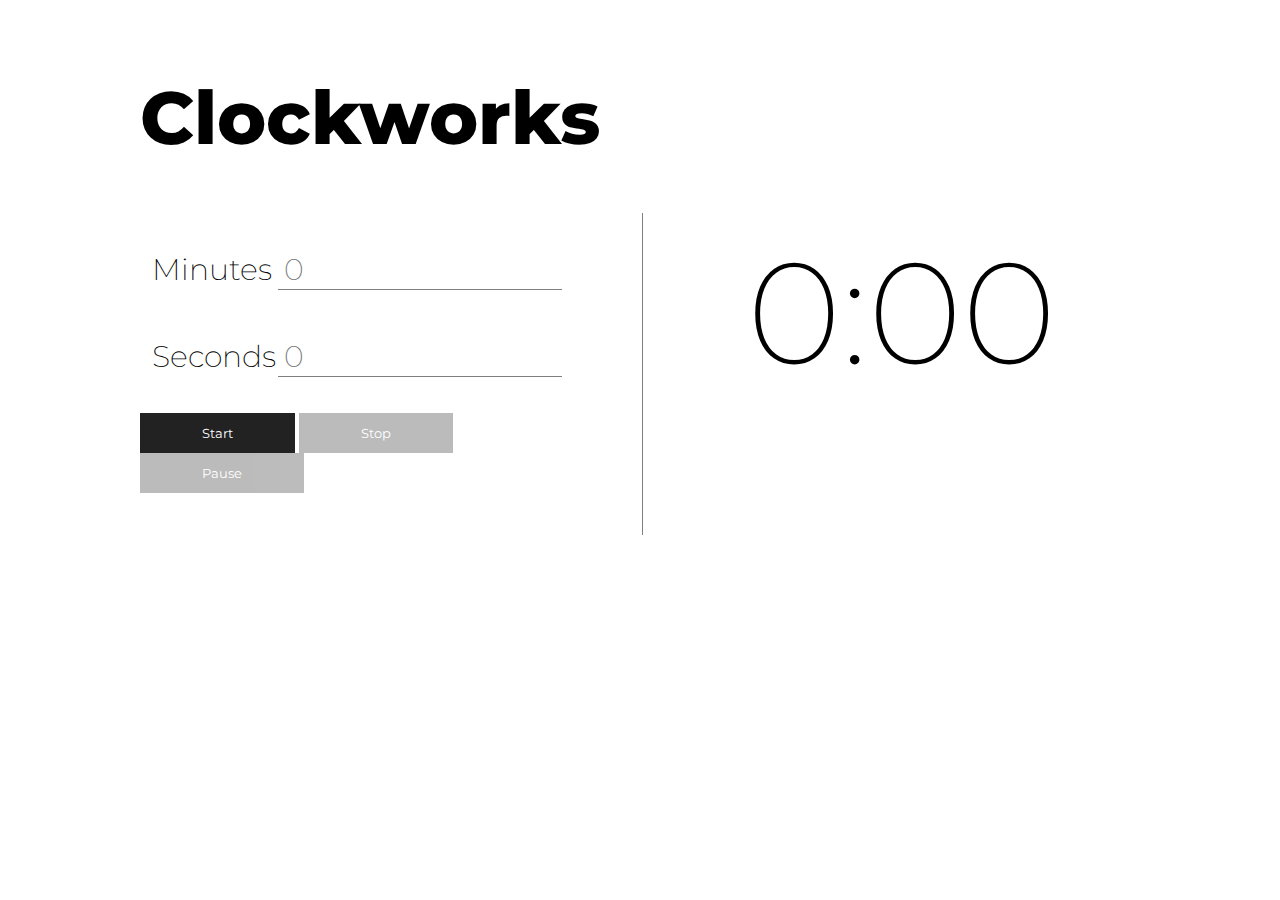
<file: Clock/index.html>
<!DOCTYPE html>
<html lang="en">
<head>
    <meta charset="UTF-8">
    <meta name="viewport" content="width=device-width, initial-scale=1.0">
    <title>Document</title>
    <link href="https://fonts.googleapis.com/css2?family=Montserrat:wght@200;400;800&display=swap" rel="stylesheet">
    <link rel="stylesheet" href="styles.css">
</head>
<body>

    <h1>Clockworks</h1>

    <section id="controls">
        
        <div class="input-group">
            <label for="minutes-input">Minutes</label>
            <input type="number" placeholder="0" id="minutes-input" max="300" min="0">
        </div>

        <div class="input-group">
            <label for="seconds-input">Seconds</label>
            <input type="number" placeholder="0" id="seconds-input" max="59" min="0" step="5">
        </div>

        <button type="button" id="start-button" onclick="startTimer();">Start</button>
        <button type="button" id="stop-button" onclick="stopTimer();" disabled>Stop</button>
        <button type="button" id="pause-button" onclick="pauseTimer();" disabled>Pause</button>

    </section>

    <h2><span id="minutes">0</span>:<span id="seconds">00</span></h2>
    

    <script src="https://code.jquery.com/jquery-3.5.1.min.js" integrity="sha256-9/aliU8dGd2tb6OSsuzixeV4y/faTqgFtohetphbbj0="
    crossorigin="anonymous"></script>
    <script src="scripts.js" type="text/javascript"></script>
</body>
</html>
</file>
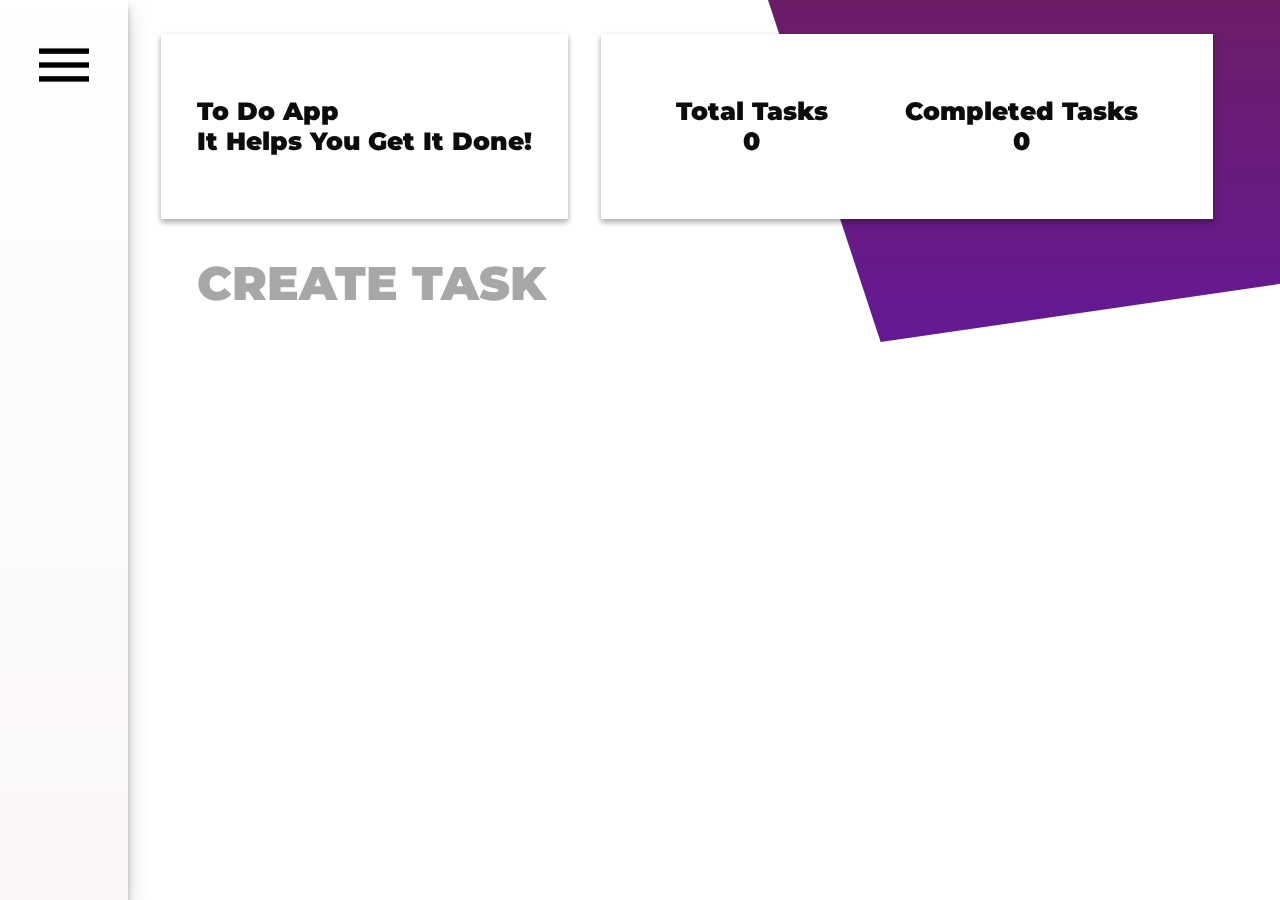
<file: Get it done/index.html>
<!DOCTYPE html>
<html lang="en">
    <head>
        <meta charset="UTF-8">
        <meta name="viewport" content="width=device-width, initial-scale=1.0">
        <title>Get It Done</title>
        <link rel="stylesheet" href="stylesheets/main.css">
        <link rel="icon" href="../Get it done/images/favicons/favicon-32x32.png">
        <link href="https://fonts.googleapis.com/css?family=Montserrat:500,700,900&display=swap" rel="stylesheet">
    </head>
    <body>

        <div id="menu-section">
            <input type="checkbox" id="menu">
            <aside id="menu-controller">
                <label for="menu" class="icon"></label>
            </aside>
            <div id="menu-dimmed-bg"></div>
            <div id="menu-content">
                <header>
                    <h4 class="bold">Get It Done</h4>
                    <label for="menu" class="icon"></label>
                </header>
                
                <section id="theme">
                    <h5 class="bold">
                        Theme:
                        <span id="light" class="current-theme" onclick="updateTheme('light');">Light</span>
                        <span id="dark" onclick="updateTheme('dark');">Dark</span>
                    </h5>
                </section>
                
                <section id="completed-tasks">
                    <h5 class="bold">Recently completed tasks</h5>
                    <ul id="completed-task-list">
                    </ul>
                </section>

                <h5 id="reset" class="bold" onclick="attemptReset();">Reset all</h5>
            </div>
        </div>

        <div id="main">
            <article id="headers" class="black">
                <header>
                    <h1>To Do App</h1>
                    <h2>It Helps You Get It Done!</h2>
                </header>
                <header>
                    <div>
                        <h3>Total Tasks</h3>
                        <h4 id="total">0</h4>
                    </div>
                    <div>
                        <h3>Completed Tasks</h3>
                        <h4 id="completed">0</h4>
                    </div>
                </header>

            </article>

            <article id="input-section" class="black">
                <input type="text" id="task-input" placeholder="Create Task">
                <label>Press Enter to create task!</label> 
            </article>

            <ul id="task-list" class="bold">
            </ul>

        </div>

        <dialog id="modal">
            <h2>This will reset all assosiated data <br> Are you sure you want to do that?</h2>
            <button class="black" onclick="reset(); closeModal();">Yes</button>
            <button class="black" onclick="closeModal();">No</button>
        </dialog>
        

        <script src="js/date_format.js" type="text/javascript"></script>
        <script src="js/storage.js" type="text/javascript"></script>
        <script src="js/tasks.js" type="text/javascript"></script>
        <script src="js/main.js" type="text/javascript"></script>
    </body>
</html>
</file>
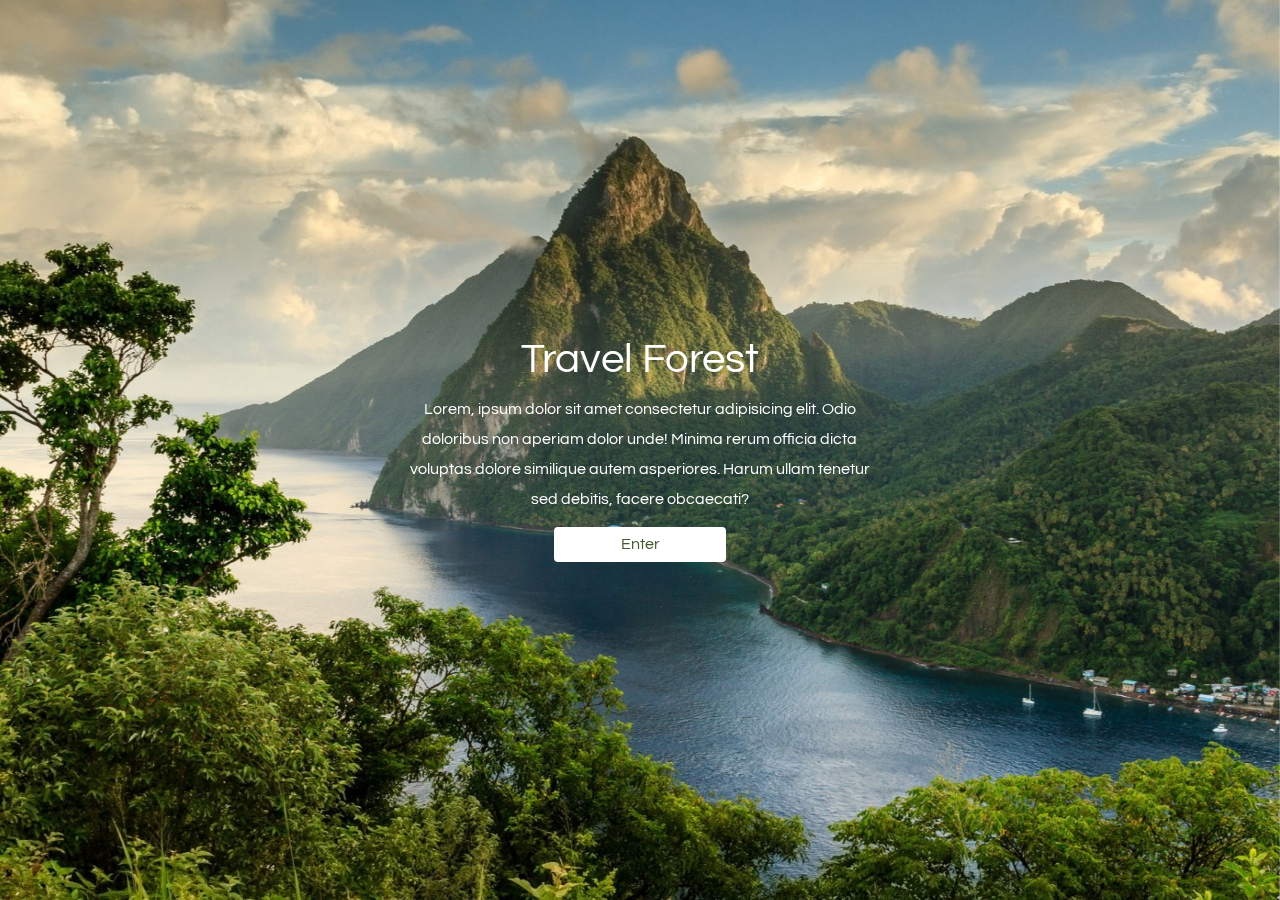
<file: Travel Forest/index.html>
<!DOCTYPE html>
<html lang="en">
<head>
    <meta charset="UTF-8">
    <meta name="viewport" content="width=device-width, initial-scale=1.0">
    <title>Travel Forest</title>
    <link href="https://fonts.googleapis.com/css2?family=Questrial&display=swap" rel="stylesheet">
    <link rel="stylesheet" href="stylesheets/main.css">
</head>
<body>
    

    <div id="bg"></div>

    <section id="landing">
        <h1>Travel Forest</h1>
        <p>Lorem, ipsum dolor sit amet consectetur adipisicing elit.
            Odio doloribus non aperiam dolor unde! Minima rerum 
            officia dicta voluptas dolore similique autem asperiores. 
            Harum ullam tenetur sed debitis, facere obcaecati?</p>
            <button type="button" name="button" onclick="enterSite();">Enter</button>
    </section>

    <div id="dimmed-bg"></div>
    <section id="full-site">

        <aside id="register-side-bar"> 
            <div id="empty-section"></div>
            <section id="visible-section">
                <span id="call-num"><i class="fas fa-phone">
                </i>1-300-600-9000</span>
                <h4 id="reg">Register</h4>
            </section>
            <section id="form-section">
                <h2>Register your account</h2>
                <form action="index.html" autocomplete="off" method="POST">
                    <input type="email" name="email" placeholder="Email" required>
                    <input type="password" name="pass" placeholder="Password" required>
                    <input type="password" name="con-pass" placeholder="Confirm password" required>
                    <input type="submit" name="submit" value="Register">
                </form>
                <p>Already have an account?<a href="">Login</a>.</p>
            </section>
        </aside>
        
        <section id="above-fold">
            <nav>
                <ul>
                    <li><a href="">Travel Forest</a></li>
                    <li><a href="">Get Started</a></li>
                    <li><a href="">Deal of the Week</a></li>
                    <li><a href="">Testimonials</a></li>
                    <li><a href="">Become a Sponsor</a></li>
                </ul>
            </nav> 

            <article>
                <h1>Book your next vacation with us!</h1>
                <p>Lorem ipsum dolor, sit amet consectetur adipisicing elit. 
                    Molestias voluptas vel sed nihil excepturi, 
                    dignissimos sint quasi consequatur tenetur ad cupiditate 
                    ipsum.</p>
                <button type="button" name="button">Get Started</button>
            </article>

        </section>
        
        <section id="info-section">
            <article>
                <figure></figure>
                <div>
                    <h2>Travel Worldwide</h2>
                    <p>Lorem ipsum dolor sit amet consectetur adipisicing elit. 
                        Aspernatur commodi omnis aper</p>
                </div>
            </article>
            <article>
                <figure></figure>
                <div>
                    <h2>Huge Savings</h2>
                    <p>Lorem ipsum dolor sit amet consectetur adipisicing elit. 
                        Aspernatur commodi omnis aper</p>
                </div>
            </article>
            <article>
                <figure></figure>
                <div>
                    <h2>Discover something new</h2>
                    <p>Lorem ipsum dolor sit amet consectetur adipisicing elit. 
                        Aspernatur commodi omnis aper</p>
                </div>
            </article>
        </section>

        <section id="current-users">
            <header>
                <h4>Total vacations bookes this month</h4>
                <h3 id="total-users">106,011</h3>
            </header>
        </section>

        <section id="locations">
            <h2>Already a member?</h2>
            <a href="#" id="header-link">Book a vacation now!</a>
            <input type="text" name="search" autocomplete="off" placeholder="Search available locations">
            <h4>Find location by country</h4>
            <ul>
                <li><a href="">Spain</a></li>
                <li><a href="">Morroco</a></li>
                <li><a href="">Italy</a></li>
                <li><a href="">India</a></li>
                <li><a href="">United States</a></li>
                <li><a href="">Thailand</a></li>
                <li><a href="">Scotland</a></li>
                <li><a href="">Greece</a></li>
                <li><a href="">Sweden</a></li>
                <li><a href="">Brazil</a></li>
                <li><a href="">Ukraine</a></li>
            </ul>
        </section>

        <section id="testimonials">
            <div id="testimonials-bg"></div>
            <article>
                <header>
                    <h2></h2>
                    <h5>Rated <span>9.6/10</span><br> By our verified users</h5>

                </header>
                <section id="reviews">
                    <div class="review">
                        <div class="reviewer-details">
                            <figure></figure>
                            <div class="details">
                                <div>
                                    <div class="name">Misha Storozhuk</div>
                                    <div class="from">Avid Forest Travel User</div>
                                </div>
                            </div>
                        </div>
                        <p class="reviewer-text">Lorem ipsum dolor sit amet 
                            consectetur adipisicing elit. Atque neque deleniti natus! 
                            Autem voluptates est rem molestiae dicta voluptatum 
                            provident quod sapiente dolore veritatis quam, nulla vel. 
                            Eveniet, pariatur fugiat.</p>
                    </div>
                    <div class="review">
                        <div class="reviewer-details">
                            <figure></figure>
                            <div class="details">
                                <div>
                                    <div class="name">Suzie Smith</div>
                                    <div class="from">CEO at GetBizzie</div>
                                </div>
                            </div>
                        </div>
                        <p class="reviewer-text">Lorem ipsum dolor sit amet 
                            consectetur adipisicing elit. Atque neque deleniti natus! 
                            Autem voluptates est rem molestiae dicta voluptatum 
                            provident quod sapiente dolore veritatis quam, nulla vel. 
                            Eveniet, pariatur fugiat.</p>
                    </div>
                    <div class="review">
                        <div class="reviewer-details">
                            <figure></figure>
                            <div class="details">
                                <div>
                                    <div class="name">Marie Arden</div>
                                    <div class="from">I'm a globetrotter</div>
                                </div>
                            </div>
                        </div>
                        <p class="reviewer-text">Lorem ipsum dolor sit amet 
                            consectetur adipisicing elit. Atque neque deleniti natus! 
                            Autem voluptates est rem molestiae dicta voluptatum 
                            provident quod sapiente dolore veritatis quam, nulla vel. 
                            Eveniet, pariatur fugiat.</p>
                    </div>
                </section>
                <a href="#">Leave a review</a>
                <a href="#">See all customer reviews</a>
            </article>
        </section>

        <section id="weekly-deal">
            <h2>Deal of the week</h2>
            <article id="deal">
                <div id="deal-details">
                    <h3>Athnes, Greece</h3>
                    <p>Lorem ipsum dolor sit amet consectetur adipisicing elit. 
                        Quas quisquam porro quis suscipit assumenda cum provident 
                        temporibus similique sunt doloremque!</p>
                    <a href="#">Claim your vacation now</a>
                </div>
                <figure></figure>
            </article>
        </section>

        <footer id="footer">
            <h5>Travel Forest</h5>
            <h6>Find us on Social Media</h6>
            <div id="social-icons">
                <img src="images/social/facebook.png" alt="A facebook icon.">
                <img src="images/social/instagram.png" alt="A instagram icon.">
                <img src="images/social/pinterest.png" alt="A pinterest icon.">
                <img src="images/social/twitter.png" alt="A twitter icon.">
                <img src="images/social/youtube.png" alt="A youtube icon.">
            </div>
            <hr>
            <h6>Copyright 2020 - All Rights Reserved</h6>
        </footer>
    </section>

    <script src="https://code.jquery.com/jquery-3.5.1.min.js" integrity="sha256-9/aliU8dGd2tb6OSsuzixeV4y/faTqgFtohetphbbj0="
    crossorigin="anonymous"></script>
    <script src="script.js" type="text/javascript"></script>
</body>
</html>
</file>
<file: Clock/styles.css>
body, button, input{
    font-family: 'Montserrat', sans-serif;
}

body{
    margin: 72px 140px 0;
}

h1{
    font-weight: 800;
    font-size: 74px;
}

#controls{
    display: inline-block;
    width: 46%;
    border-right: 1px solid rgba(0, 0, 0, .5);
    padding-bottom: 42px;
    padding-right: 42px; 
}

.input-group{
    margin: 26px 0;
}

label{
    display: inline-block;
    width: 24%;
    font-weight: 200;
    font-size: 30px;
    padding: 12px ;
}

input{
    width: 60%;
    font-size: 30px;
    border: none;
    border-bottom: 1px solid rgba(0, 0, 0, .5);
    padding-left: 6px;
    font-weight: 200;
    outline: none; 
}

input:disabled{
    background-color: white;
    opacity: .6;
}

button{
    padding: 12px 62px;
    background-color: #222;
    color: white;
    border: none;
    outline: none;
}

button:hover{
    opacity: .9;
}

button:disabled{
    opacity: .3;
}

h2{
    display: inline-block;
    font-weight: 200;
    font-size: 144px;
    margin: 12px 0;
    padding-left: 100px;
    vertical-align: top;
}
</file>
<file: Get it done/stylesheets/main.css>
:root {
  --bg-color: 255, 255, 255;
  --text-color: 12, 12, 12;
  --shadow-color: 0, 0, 0;
  --gradient-1: 108, 29, 103;
  --gradient-2: 100, 25, 148;
  --sidebar-gradient-1: 255, 255, 255;
  --sidebar-gradient-2: 251, 247, 247; }

body {
  margin: 0; }

.black {
  font-weight: 900; }

.bold {
  font-weight: 700; }

.current-theme {
  border-bottom: 4px solid; }

.invert {
  background-color: rgba(var(--text-color), 1);
  color: rgba(var(--bg-color), 1);
  transition: all 0.2s; }

.icon {
  transition: transform .4s;
  transform-origin: center;
  transition-timing-function: cubic-bezier(0.9, 1.65, 0.42, 0.61); }
  .icon:hover {
    transform: rotate(180deg); }

header, h1, h2, h3, h4, h5, h6, input {
  font-weight: inherit; }

button, input {
  font-family: inherit; }

ul {
  padding: 0; }

:root {
  min-height: 100vh; }
  @media (max-width: 1720px) {
    :root {
      font-size: 95%; } }
  @media (max-width: 1600px) {
    :root {
      font-size: 90%; } }
  @media (max-width: 1500px) {
    :root {
      font-size: 82%; } }
  @media (max-width: 1400px) {
    :root {
      font-size: 75%; } }
  @media (max-width: 1300px) {
    :root {
      font-size: 70%; } }
  @media (max-width: 1200px) {
    :root {
      font-size: 62%; } }
  @media (max-width: 1100px) {
    :root {
      font-size: 55%; } }
  @media (max-width: 1000px) {
    :root {
      font-size: 50%; } }
  @media (max-width: 900px) {
    :root {
      font-size: 45%; } }
  @media (max-width: 800px) {
    :root {
      font-size: 42%; } }
  @media (max-width: 700px) {
    :root {
      font-size: 38%; } }
  @media (max-width: 600px) {
    :root {
      font-size: 35%; } }
  @media (max-width: 500px) {
    :root {
      font-size: 32%; } }

body {
  font-family: "Montserrat", sans-serif;
  background-color: rgba(var(--bg-color), 1);
  margin: 0;
  cursor: default;
  min-height: 100vh;
  display: flex; }
  @media (max-width: 1100px) {
    body {
      flex-direction: column; } }

#main {
  flex-grow: 1;
  position: relative; }

#main::after {
  content: "";
  position: fixed;
  top: 0;
  right: 0;
  z-index: -1;
  height: 44vh;
  width: 20%;
  background-image: linear-gradient(rgba(var(--gradient-1), 1), rgba(var(--gradient-2), 1));
  clip-path: polygon(0 0, 100% 0, 100% 83%, 22% 100%); }
  @media (max-width: 1600px) {
    #main::after {
      width: 30%; } }
  @media (max-width: 1400px) {
    #main::after {
      height: 38vh;
      width: 40%;
      clip-path: polygon(0 0, 100% 0, 100% 83%, 22% 100%); } }
  @media (max-width: 1100px) {
    #main::after {
      position: absolute;
      height: 10vh;
      width: 100%;
      top: auto;
      bottom: 0;
      clip-path: polygon(0 39%, 100% 0, 100% 100%, 0 100%); } }

#menu-section {
  color: rgba(var(--text-color), 1); }
  #menu-section input {
    display: none; }

input#menu:checked ~ #menu-controller {
  transform: translate(-10vw); }

input#menu:checked ~ #menu-dimmed-bg {
  visibility: visible;
  transform: translate(0);
  transition: transform 1s 0s; }

input#menu:checked ~ #menu-content {
  visibility: visible;
  transform: translate(0);
  transition: transform .5s .4s; }

#menu-controller {
  width: calc(4.5vw + 70px);
  min-height: 100vh;
  height: 100%;
  box-sizing: border-box;
  flex-shrink: 0;
  padding-top: 40px;
  background-image: linear-gradient(rgba(var(--sidebar-gradient-1), 1), rgba(var(--sidebar-gradient-2), 1));
  box-shadow: 0 10px 20px rgba(var(--shadow-color), 0.19), 0 6px 6px rgba(var(--shadow-color), 0.23);
  transition: transform 1s; }
  #menu-controller label {
    width: 40%;
    margin: 0 auto;
    background-position: center;
    height: 50px;
    display: block;
    background-image: url("../images/hamburger.png");
    background-size: contain;
    background-repeat: no-repeat; }

#menu-dimmed-bg {
  visibility: hidden;
  transform: translate(-120vw);
  transition: all 0.8s 0.2s, color 0.2s, background-color 0.2s;
  z-index: 1;
  position: fixed;
  top: 0;
  min-height: 100vh;
  width: 100%;
  background-color: rgba(var(--text-color), 0.6); }

#menu-content {
  --menu-font-size: 2.25rem;
  transform: translate(-1200px);
  visibility: hidden;
  transition: all 0.6s 0s, color 0.2s, background-color 0.2s;
  padding: 40px;
  padding-left: 100px;
  position: absolute;
  top: 0;
  z-index: 2;
  box-sizing: border-box;
  min-height: 100vh;
  background-color: rgba(var(--bg-color), 1);
  width: 54%; }
  #menu-content header {
    transition: all 0.2s;
    display: flex;
    justify-content: space-between; }
    #menu-content header h4 {
      text-transform: uppercase;
      margin: 0;
      font-size: var(--menu-font-size); }
    #menu-content header label {
      width: 40px;
      height: 40px;
      margin-right: 100px;
      background-image: url("../images/close.png");
      background-size: contain;
      background-repeat: no-repeat; }
  #menu-content #theme {
    transition: all 0.2s;
    font-size: var(--menu-font-size);
    text-transform: uppercase;
    line-height: 10%; }
    #menu-content #theme span {
      margin-left: 40px; }
      #menu-content #theme span:hover {
        opacity: .6; }
  #menu-content #completed-tasks {
    transition: all 0.2s; }
    #menu-content #completed-tasks h5 {
      font-size: var(--menu-font-size);
      margin: 7rem 0 1.5rem;
      text-transform: uppercase; }
    #menu-content #completed-tasks li {
      font-size: var(--menu-font-size);
      list-style: none;
      margin: 12px 0;
      width: max-content;
      padding: 5px; }
      #menu-content #completed-tasks li span {
        margin-left: 22px; }
  #menu-content #reset {
    transition: all 0.2s;
    font-size: var(--menu-font-size);
    text-transform: uppercase;
    padding: 5px;
    width: max-content; }
    #menu-content #reset:hover {
      background-color: rgba(var(--text-color), 1);
      color: rgba(var(--bg-color), 1); }
  @media (max-width: 1500px) {
    #menu-content {
      width: 70%; } }

@media (max-width: 1100px) {
  #menu-controller {
    display: flex;
    height: 100px;
    align-items: center;
    width: 100%;
    min-height: auto;
    padding-top: 0; }
    #menu-controller label {
      width: 100px; }
  #menu-dimmed-bg {
    transform: translate(0, -120vh); }
  #menu-content {
    --menu-font-size: 3.2rem;
    transform: translate(0, -100vh);
    width: 100%;
    padding: 0; }
    #menu-content header {
      display: flex;
      flex-direction: column-reverse;
      align-items: center; }
      #menu-content header label {
        height: 40px;
        margin: 40px 0;
        background-position: center; }
    #menu-content #theme {
      margin: 10rem; }
      #menu-content #theme h5 {
        text-align: center; }
    #menu-content #completed-tasks h5 {
      margin: 10rem 0 4rem;
      text-align: center; }
    #menu-content #completed-tasks li {
      margin-left: auto;
      margin-right: auto; }
    #menu-content #reset {
      margin: 12rem auto 100px; }
  input#menu:checked ~ #menu-controller {
    transform: translate(0, -10vh); } }

@media (max-width: 500px) {
  #menu-controller {
    height: 75px; }
    #menu-controller label {
      height: 40px; } }

#headers {
  margin-top: 3rem;
  display: flex; }
  #headers header * {
    font-size: 2.25rem;
    margin: 0;
    color: rgba(var(--text-color), 1); }
  #headers header {
    box-shadow: 0 3px 6px rgba(var(--text-color), 0.16), 0 3px 6px rgba(var(--text-color), 0.23);
    background-color: rgba(var(--bg-color), 1);
    margin-left: 3rem;
    padding: 5.6rem 3.2rem;
    justify-content: space-around;
    transition: all .4s; }
    #headers header:hover {
      box-shadow: 0 10px 20px rgba(var(--text-color), 0.19), 0 6px 6px rgba(var(--text-color), 0.23); }
  #headers header div {
    display: flex;
    flex-direction: column;
    align-items: center; }
  #headers header:last-of-type {
    flex-grow: 1;
    display: flex;
    margin-right: 6rem; }
  @media (max-width: 1100px) {
    #headers {
      margin-top: 6rem;
      flex-direction: column; }
      #headers header * {
        text-align: center;
        font-size: 3.5rem; }
      #headers header {
        margin: 0 4rem !important;
        padding: 8rem 3.2rem; }
      #headers header:last-of-type {
        margin-top: 5rem !important; } }

#input-section {
  margin-top: 3rem;
  margin-left: 6rem; }
  #input-section * {
    display: block; }
  #input-section input {
    width: max-content;
    font-size: 3rem;
    text-transform: uppercase;
    background-color: transparent;
    opacity: .36;
    outline: none;
    border: none;
    color: rgba(var(--text-color), 1); }
  #input-section label {
    visibility: hidden;
    color: rgba(var(--text-color), 1);
    font-size: 1rem;
    opacity: .5; }
  #input-section input:focus + label {
    visibility: visible; }
  #input-section ::placeholder {
    color: inherit; }
  @media (max-width: 1400px) {
    #input-section input {
      font-size: 4.2rem; }
    #input-section label {
      font-size: 1.5rem; } }
  @media (max-width: 1100px) {
    #input-section {
      margin: 3rem 0 0; }
      #input-section input {
        width: 100%;
        margin: 10rem 0 .5rem;
        font-size: 7.2rem;
        text-align: center; }
      #input-section label {
        text-align: center;
        font-size: 2.3rem;
        font-weight: 500;
        text-transform: uppercase; } }

@keyframes task-exit {
  from {
    transform: perspective(400px); }
  30% {
    transform: perspective(400px) rotate3d(1, 0, 0, -20deg);
    opacity: 1; }
  to {
    transform: perspective(400px) rotate3d(1, 0, 0, 90deg);
    opacity: 0; } }

.exit {
  animation-name: task-exit;
  animation-duration: .35s;
  animation-fill-mode: forwards; }

#task-list {
  height: 40vh;
  margin-left: 6rem;
  margin-top: 3rem;
  margin-bottom: 0;
  display: flex;
  flex-direction: column;
  flex-wrap: wrap;
  align-items: flex-start;
  user-select: none;
  font-size: 16px; }
  #task-list li {
    list-style: none;
    font-size: 5em;
    margin: .34em 0;
    margin-right: 2em;
    color: rgba(var(--text-color), 1); }
  @media (max-width: 1500px) {
    #task-list {
      font-size: 15px; } }
  @media (max-width: 1500px) {
    #task-list {
      height: 54vh; } }
  @media (max-width: 1300px) {
    #task-list {
      font-size: 14px; } }
  @media (max-width: 1200px) {
    #task-list {
      font-size: 13px; } }
  @media (max-width: 1100px) {
    #task-list {
      font-size: 12px;
      flex-wrap: nowrap;
      height: auto;
      align-items: center;
      margin: 6rem 0 12rem; }
      #task-list li {
        margin: 2rem 0;
        font-size: 6.4rem; }
      #task-list li:last-of-type {
        margin-bottom: 10rem; } }
  #task-list li:first-child:nth-last-child(n+3),
  #task-list li:first-child:nth-last-child(n+3) ~ li {
    font-size: 4.5em; }
  #task-list li:first-child:nth-last-child(n+5),
  #task-list li:first-child:nth-last-child(n+5) ~ li {
    font-size: 3.2em; }
  #task-list li:first-child:nth-last-child(n+9),
  #task-list li:first-child:nth-last-child(n+9) ~ li {
    font-size: 2.8em; }
  #task-list li:first-child:nth-last-child(n+12),
  #task-list li:first-child:nth-last-child(n+12) ~ li {
    font-size: 2.4em; }
  #task-list li:first-child:nth-last-child(n+20),
  #task-list li:first-child:nth-last-child(n+20) ~ li {
    font-size: 2.1em; }
  #task-list li:first-child:nth-last-child(n+25),
  #task-list li:first-child:nth-last-child(n+25) ~ li {
    font-size: 2em; }
  #task-list li:first-child:nth-last-child(n+30),
  #task-list li:first-child:nth-last-child(n+30) ~ li {
    font-size: 1.75em; }

@keyframes flipInX {
  from {
    transform: perspective(400px) rotate3d(1, 0, 0, 90deg) translateY(-50%);
    animation-timing-function: ease-in;
    opacity: 0; }
  40% {
    transform: perspective(400px) rotate3d(1, 0, 0, -20deg) translateY(-50%);
    animation-timing-function: ease-in; }
  60% {
    transform: perspective(400px) rotate3d(1, 0, 0, 10deg) translateY(-50%);
    opacity: 1; }
  80% {
    transform: perspective(400px) rotate3d(1, 0, 0, -5deg) translateY(-50%); }
  to {
    transform: perspective(400px) translateY(-50%); } }

@keyframes fadeIn {
  from {
    opacity: 0; }
  to {
    opacity: 1; } }

#modal {
  border: none;
  font-size: 1rem;
  background-image: linear-gradient(to left, rgba(var(--gradient-1), 1), rgba(var(--gradient-2), 1));
  color: white;
  padding: 2.8rem 10rem;
  position: fixed;
  z-index: 100;
  top: 50%;
  transform: translateY(-50%);
  outline: none; }
  #modal h2 {
    margin-bottom: 30px;
    line-height: 170%; }
  #modal button {
    outline: none;
    border: 2px solid white;
    font-size: 1.15rem;
    background-color: white;
    color: #222;
    padding: .6em 4em;
    transition: all .1s;
    background-color: transparent;
    color: white; }
    #modal button:hover {
      transform: scale(1.1); }
  #modal[open] {
    animation: flipInX ease .5s .2s;
    animation-fill-mode: both; }
    @media (max-width: 1100px) {
      #modal[open] {
        animation: fadeIn ease .25s; } }
  @media (max-width: 1400px) {
    #modal {
      font-size: 1.65rem; }
      #modal button {
        font-size: 1.85rem; } }
  @media (max-width: 1100px) {
    #modal {
      font-size: 3.2rem;
      height: 100vh;
      width: 100%;
      text-align: center;
      padding: 0;
      padding-top: 60vh;
      margin: 0; }
      #modal button {
        font-size: 3.5rem; } }
  @media (max-width: 500px) {
    #modal {
      letter-spacing: -1px;
      font-size: 2.45rem; }
      #modal button {
        font-size: 3rem; } }
</file>
<file: Travel Forest/stylesheets/main.css>
#dimmed-bg {
  height: 100vh;
  width: 100%;
  position: fixed;
  background-color: rgba(20, 20, 20, 0.86);
  top: 0;
  left: 0;
  transition: all .6s;
  transform: translateX(-120vw);
  visibility: hidden; }

#full-site {
  visibility: hidden;
  overflow: hidden;
  max-height: 100vh;
  width: 100%;
  position: absolute;
  top: 0;
  left: 0; }

#above-fold {
  position: relative;
  z-index: 12;
  color: white;
  padding-left: 92px;
  padding-top: 62px;
  box-sizing: border-box;
  width: 94%;
  height: 100vh;
  display: inline-block;
  opacity: 0;
  transition: all 1s .5s; }
  #above-fold nav {
    display: inline-block;
    border-bottom: 1px solid rgba(255, 255, 255, 0.38);
    padding-bottom: 1.125rem;
    padding-right: 4.5rem; }
    #above-fold nav li {
      display: inline-block;
      padding: 0 1.875rem; }
    #above-fold nav li:first-child {
      padding-left: 0; }
    #above-fold nav a {
      transition: opacity .1s; }
      #above-fold nav a:hover {
        opacity: .8; }
  #above-fold article {
    margin-top: 12.75rem; }
    #above-fold article h1 {
      font-size: 2.25rem; }
    #above-fold article p {
      margin: 3rem 0;
      width: 40rem;
      line-height: 200%; }
    #above-fold article button {
      background-color: #404040;
      color: #e8fff7;
      padding: .8em 1.4em;
      padding-right: 16em;
      transition: opacity .2s; }
      #above-fold article button:hover {
        opacity: .6; }

#register-side-bar {
  width: 170%;
  display: flex;
  position: absolute;
  transition: all 0.6s 1s;
  transform: translateX(200px); }
  #register-side-bar #empty-section {
    width: 94%;
    height: 100vh; }
  #register-side-bar #visible-section {
    width: 6%;
    height: 100vh;
    background-color: rgba(227, 227, 227, 0.08);
    display: flex;
    flex-direction: column;
    align-items: center;
    justify-content: flex-start;
    color: #b3b3b3;
    font-size: 1.125rem;
    transition: opacity 1.4s; }
    #register-side-bar #visible-section span {
      writing-mode: vertical-rl;
      text-orientation: upright;
      margin: 8vh 0;
      transition: opacity .6s; }
      #register-side-bar #visible-section span i {
        font-size: 1.5rem;
        margin-bottom: 0.875rem; }
    #register-side-bar #visible-section h4 {
      writing-mode: vertical-rl;
      text-orientation: mixed;
      text-transform: uppercase;
      letter-spacing: 2px;
      transition: opacity .6s; }
  #register-side-bar #form-section {
    background-color: rgba(227, 227, 227, 0.08);
    height: 100vh;
    box-sizing: border-box;
    width: 70%;
    color: white;
    padding-top: 30vh; }
    #register-side-bar #form-section h2 {
      font-size: 1.875rem;
      margin-bottom: 3.25rem; }
    #register-side-bar #form-section input:not([type="submit"]) {
      display: block;
      background-color: transparent;
      border-bottom: 1px solid rgba(255, 255, 255, 0.8);
      margin: 3.125rem 0;
      padding: 6px 18px; }
    #register-side-bar #form-section input[type="submit"] {
      background-color: white;
      color: #292929;
      padding: .4em 5.4em;
      border-radius: 4px;
      margin-left: 8px;
      margin-bottom: 4.125rem;
      transition: all .3s; }
      #register-side-bar #form-section input[type="submit"]:hover {
        opacity: .8;
        transform: scale(1.1); }
    #register-side-bar #form-section ::placeholder {
      color: inherit; }
    #register-side-bar #form-section a {
      color: #b29dff; }
      #register-side-bar #form-section a:hover {
        opacity: .7; }

#current-users {
  width: 60%;
  color: white;
  margin: 12rem auto;
  padding: 1.375rem 0;
  border-top: 1px solid rgba(255, 255, 255, 0.38);
  border-bottom: 1px solid rgba(255, 255, 255, 0.38); }
  #current-users h4, #current-users h3 {
    text-align: center; }
  #current-users h4 {
    font-size: 2.25rem; }
  #current-users h3 {
    font-size: 4.5rem;
    margin-top: 0.75rem; }

#footer {
  color: white;
  padding: 2.5rem 0;
  background-color: rgba(13, 13, 13, 0.48);
  display: flex;
  flex-direction: column;
  align-items: center;
  justify-content: center; }
  #footer h5 {
    font-size: 1.875rem;
    margin: 1.875rem 0; }
  #footer hr {
    width: 4%;
    border: 1px solid rgba(255, 255, 255, 0.38);
    border-top: none; }
  #footer h6 {
    font-size: 1rem;
    margin: 0.5rem 0; }
  #footer #social-icons {
    padding: 0.75rem 0; }
    #footer #social-icons img {
      width: 2.25rem;
      padding: 0 0.25rem;
      transition: all .2s; }
      #footer #social-icons img:hover {
        transform: scale(1.2); }

#info-section {
  color: #cfcfcf;
  margin: 5.125rem; }
  #info-section article {
    display: flex;
    margin: 2rem;
    align-items: center; }
    #info-section article figure {
      width: 48%;
      height: 13.875rem;
      background-size: cover;
      background-position: center;
      flex-shrink: 0;
      transition: all .3s; }
      #info-section article figure:hover {
        transform: scale(1.05); }
    #info-section article div {
      margin-left: 5.125rem; }
      #info-section article div h2 {
        font-size: 1.875rem;
        margin-bottom: 0.5rem; }
      #info-section article div p {
        font-size: 1rem;
        width: 70%;
        line-height: 220%; }
  #info-section article:nth-of-type(1) figure {
    background-image: url("../images/info-1.jpg"); }
  #info-section article:nth-of-type(2) figure {
    background-image: url("../images/info-2.jpg"); }
  #info-section article:nth-of-type(3) figure {
    background-image: url("../images/info-3.jpg"); }
  #info-section article:nth-of-type(2) {
    position: relative;
    left: 60px; }

@keyframes intro-content {
  0% {
    opacity: 0; }
  100% {
    opacity: 1; } }

@keyframes intro-header {
  0% {
    transform: translateY(40px) scale(0.6); }
  100% {
    transform: translateY(0) scale(1); } }

#bg {
  background-image: url("../images/bg.jpg");
  background-size: cover;
  background-attachment: fixed;
  background-position: center;
  height: 100vh;
  width: 100%;
  margin: 0;
  position: fixed; }

#landing {
  display: flex;
  flex-direction: column;
  justify-content: center;
  align-items: center;
  height: 100vh;
  transition: all .4s;
  color: white;
  position: relative;
  z-index: 10;
  animation-name: intro-content;
  animation-duration: 1.4s;
  animation-delay: .1s;
  animation-fill-mode: both; }
  #landing h1 {
    font-size: 3rem;
    margin-bottom: 1rem;
    animation-name: intro-header;
    animation-duration: 1s;
    animation-delay: .1s; }
  #landing p {
    width: 36vw;
    text-align: center;
    line-height: 190%; }
  #landing button {
    color: #425831;
    background-color: white;
    padding: .6em 4.2em;
    border-radius: 4px;
    margin-top: 0.875rem; }
    #landing button:hover {
      opacity: .8; }

#locations {
  margin: 7.5rem 0;
  text-align: center;
  color: white; }
  #locations h2 {
    font-size: 2.25rem;
    text-transform: uppercase; }
  #locations #header-link {
    font-size: 1.75rem;
    display: block;
    color: #8a8a8a;
    text-decoration: underline;
    margin: 0.5rem 0 1.375rem; }
    #locations #header-link:hover {
      opacity: .7; }
  #locations input {
    background-color: transparent;
    width: 18.75rem;
    padding: 0 1.125rem 0.625rem;
    display: block;
    text-align: center;
    margin: 4.5rem auto;
    border-bottom: 1px solid rgba(255, 255, 255, 0.38); }
  #locations ::placeholder {
    color: #d3d3d3; }
  #locations h4 {
    font-size: 1.5rem;
    text-transform: uppercase;
    letter-spacing: 1px; }
  #locations ul {
    width: 60%;
    display: flex;
    flex-wrap: wrap;
    justify-content: center;
    margin: 1.125rem auto; }
  #locations li {
    color: rgba(255, 255, 255, 0.7);
    font-size: 1.125rem;
    list-style: none;
    padding: 1.125rem 3.625rem; }
    #locations li a {
      cursor: pointer; }

body, button, input {
  font-family: 'Questrial', sans-serif; }

ul {
  margin: 0;
  padding: 0; }

body {
  overflow-x: hidden;
  margin: 0; }

h1, h2, h3, h4, h5, h6, p, figure {
  font-weight: normal;
  margin: 0; }

button, input {
  outline: none;
  border: none;
  color: inherit; }

a {
  text-decoration: none;
  color: inherit; }

p, a, button, input {
  font-size: 1.125rem; }

#testimonials {
  background-color: rgba(227, 227, 227, 0.08);
  margin: 12.5rem 0;
  position: relative;
  height: 76vh; }
  #testimonials::before, #testimonials::after {
    content: "";
    height: 12vh;
    background-color: rgba(227, 227, 227, 0.08);
    position: absolute;
    width: 100%;
    box-sizing: border-box;
    border-right: 70vw solid white; }
  #testimonials::before {
    clip-path: polygon(0 100%, 100% 0, 100% 100%, 0 100%);
    bottom: 100%; }
  #testimonials::after {
    clip-path: polygon(0 100%, 100% 0, 100% 0, 0 0);
    top: 100%; }
  #testimonials #testimonials-bg {
    position: absolute;
    width: 70vw;
    top: 0;
    bottom: 0;
    right: 0;
    background-color: white; }
  #testimonials article {
    position: relative;
    z-index: 20;
    padding: 6.75rem 0 4.75rem;
    text-align: center; }
    #testimonials article h2 {
      text-transform: uppercase;
      font-size: 2.25rem;
      margin-bottom: 1.5rem; }
    #testimonials article h5 {
      font-size: 1.5rem; }
      #testimonials article h5 span {
        font-size: 2.25rem;
        color: #0d77bb; }
    #testimonials article #reviews {
      display: flex;
      color: white;
      margin: 2rem 1.5rem; }
      #testimonials article #reviews .review {
        background-color: #0d77bb;
        margin: 0 1.125rem;
        padding: 1.5rem; }
        #testimonials article #reviews .review .reviewer-details {
          display: flex;
          align-items: center; }
          #testimonials article #reviews .review .reviewer-details figure {
            border-radius: 50%;
            background-size: cover;
            height: 6.25rem;
            width: 6.25rem; }
          #testimonials article #reviews .review .reviewer-details .details {
            margin-left: 1.125rem;
            letter-spacing: 1px; }
            #testimonials article #reviews .review .reviewer-details .details .name {
              font-size: 1.125rem;
              text-transform: uppercase;
              margin-bottom: 0.375rem; }
            #testimonials article #reviews .review .reviewer-details .details .from {
              font-size: 0.875rem;
              text-align: left; }
        #testimonials article #reviews .review .reviewer-text {
          font-size: 1rem;
          margin-top: 0.875rem;
          text-align: left;
          line-height: 240%; }
      #testimonials article #reviews .review:nth-of-type(1) figure {
        background-image: url("../images/face-1.jpg"); }
      #testimonials article #reviews .review:nth-of-type(2) figure {
        background-image: url("../images/face-2.jpg"); }
      #testimonials article #reviews .review:nth-of-type(3) figure {
        background-image: url("../images/face-3.jpg"); }
      #testimonials article #reviews .review:nth-of-type(2) {
        background-color: #184a6a; }
    #testimonials article a {
      display: block;
      text-align: center;
      color: #0d77bb;
      margin-top: 0.5rem; }
      #testimonials article a:hover {
        opacity: .7; }

#weekly-deal {
  margin: 7.5rem 0;
  color: white; }
  #weekly-deal h2 {
    background-color: rgba(13, 13, 13, 0.52);
    font-size: 2.25rem;
    width: max-content;
    padding: 2.625rem;
    padding-left: 21.25rem;
    padding-right: 10rem;
    margin-bottom: 0.625rem; }
  #weekly-deal #deal {
    display: flex;
    align-items: center;
    justify-content: space-around; }
    #weekly-deal #deal #deal-details {
      width: 30%;
      padding-left: 11.25rem; }
      #weekly-deal #deal #deal-details h3 {
        font-size: 2.25rem; }
      #weekly-deal #deal #deal-details p {
        font-size: 1rem;
        line-height: 180%;
        margin: 1.25rem 0 2rem; }
      #weekly-deal #deal #deal-details a {
        text-decoration: underline; }
        #weekly-deal #deal #deal-details a:hover {
          opacity: .6; }
    #weekly-deal #deal figure {
      background-image: url("../images/greece.jpg");
      background-size: cover;
      height: 576px;
      width: 44%;
      box-shadow: -4px 4px 14px 3px rgba(80, 80, 80, 0.44);
      transition: all .5s; }
      #weekly-deal #deal figure:hover {
        transform: scale(1.06); }

:root {
  font-size: 14px; }
</file>
